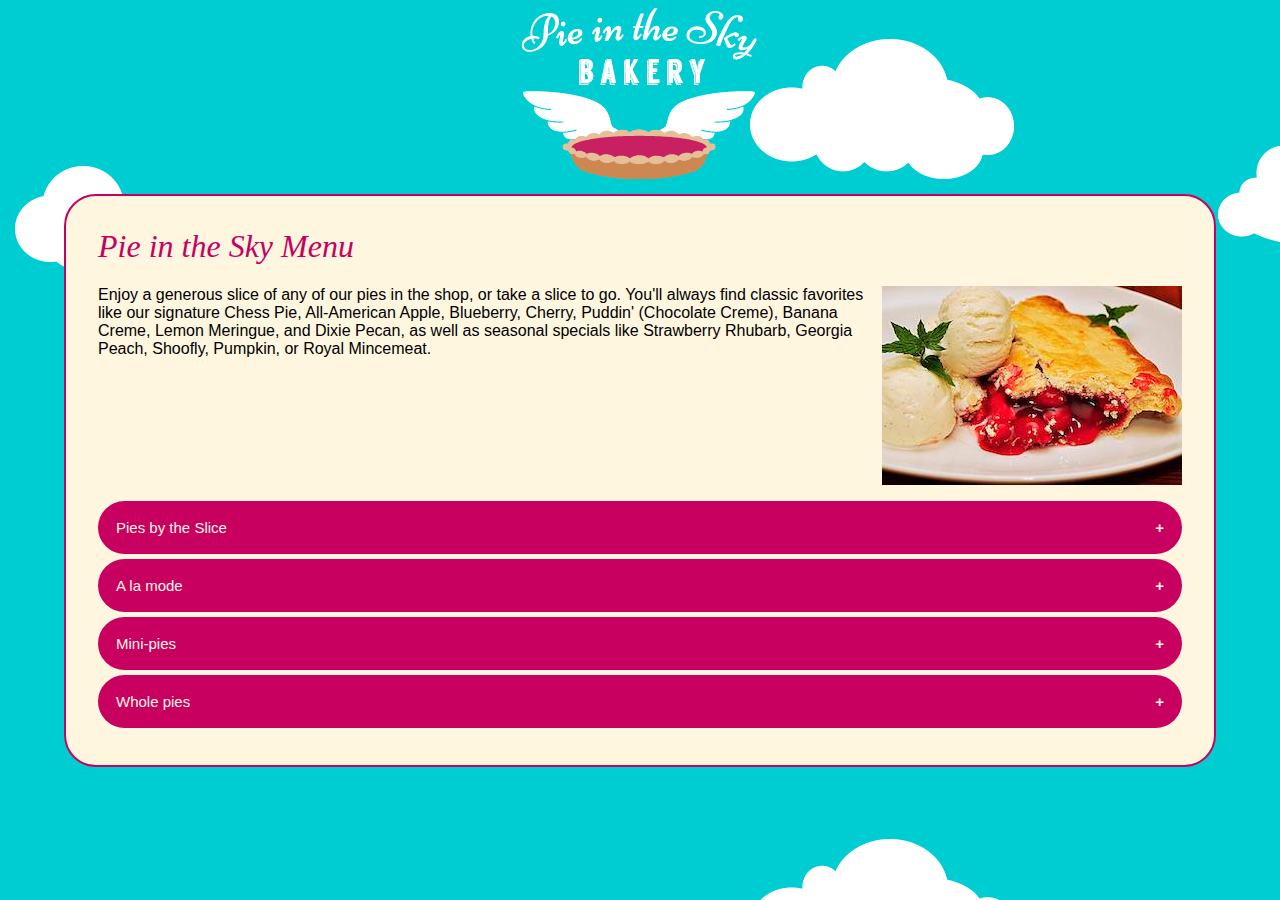
<file: Web Tools and Infrastructure/finished-website/index.html>
<!DOCTYPE html>
<html lang="en">
<head>
	<meta charset="UTF-8">
	<title>An introductory website</title>
	<link href="css/styles.css" rel="stylesheet">
</head>
<body>
	<header>
		<img src="img/logo.png" alt="Pie in the Sky Bakery.">
	</header>
	<section class="menu">
		<h1>Pie in the Sky Menu</h1>
		<p><img src="img/cherry-alamode.jpg" alt="Cherry Pie a la mode! Yum!" style="float: right; margin: 0 0 1em 1em">Enjoy a generous slice of any of our pies in the shop, or take a slice to go. You'll always find classic favorites like our signature Chess Pie, All-American Apple, Blueberry, Cherry, Puddin' (Chocolate Creme), Banana Creme, Lemon Meringue, and Dixie Pecan, as well as seasonal specials like Strawberry Rhubarb, Georgia Peach, Shoofly, Pumpkin, or Royal Mincemeat.</p>
		<button class="accordion">Pies by the Slice</button>
		<div class="panel">
		  <p>Enjoy a generous slice of any of our pies in the shop, or take a slice to go. You'll always find classic favorites like our signature Chess Pie, All-American Apple, Blueberry, Cherry, Puddin' (Chocolate Creme), Banana Creme, Lemon Meringue, and Dixie Pecan, as well as seasonal specials like Strawberry Rhubarb, Georgia Peach, Shoofly, Pumpkin, or Royal Mincemeat.</p>
		</div>

		<button class="accordion">A la mode</button>
		<div class="panel">
		  <p>Top any slice of pie with a scoop of ice cream! Choose from French vanilla, chocolate fudge, dulce de leche, mocha chip, mint chocolate chip, sweet cherry, and no-sugar-added vanilla. </p>
		</div>

		<button class="accordion">Mini-pies</button>
		<div class="panel">
		  <p>When one slice just isn't enough! Our 6" mini-pies are sized to share. Perfect for a romantic picnic or as the finishing touch for a dinner for two. Kids can't agree on a flavor? Two mini-pies are the ticket to family harmony.</p>
		</div>

		<button class="accordion">Whole pies</button>
		<div class="panel">
		  <p>Need a quick and delicious dessert? Our whole pies serve six. They're the perfect ending to a weeknight meal or a weekend barbeque. (They make a great breakfast treat too!) Don't forget to pick up a pint of our ice cream - the ideal accompaniment to our delectable pies.</p>
		</div>
	</div>
<script src="js/accordion.js"></script>
</body>
</html>
</file>
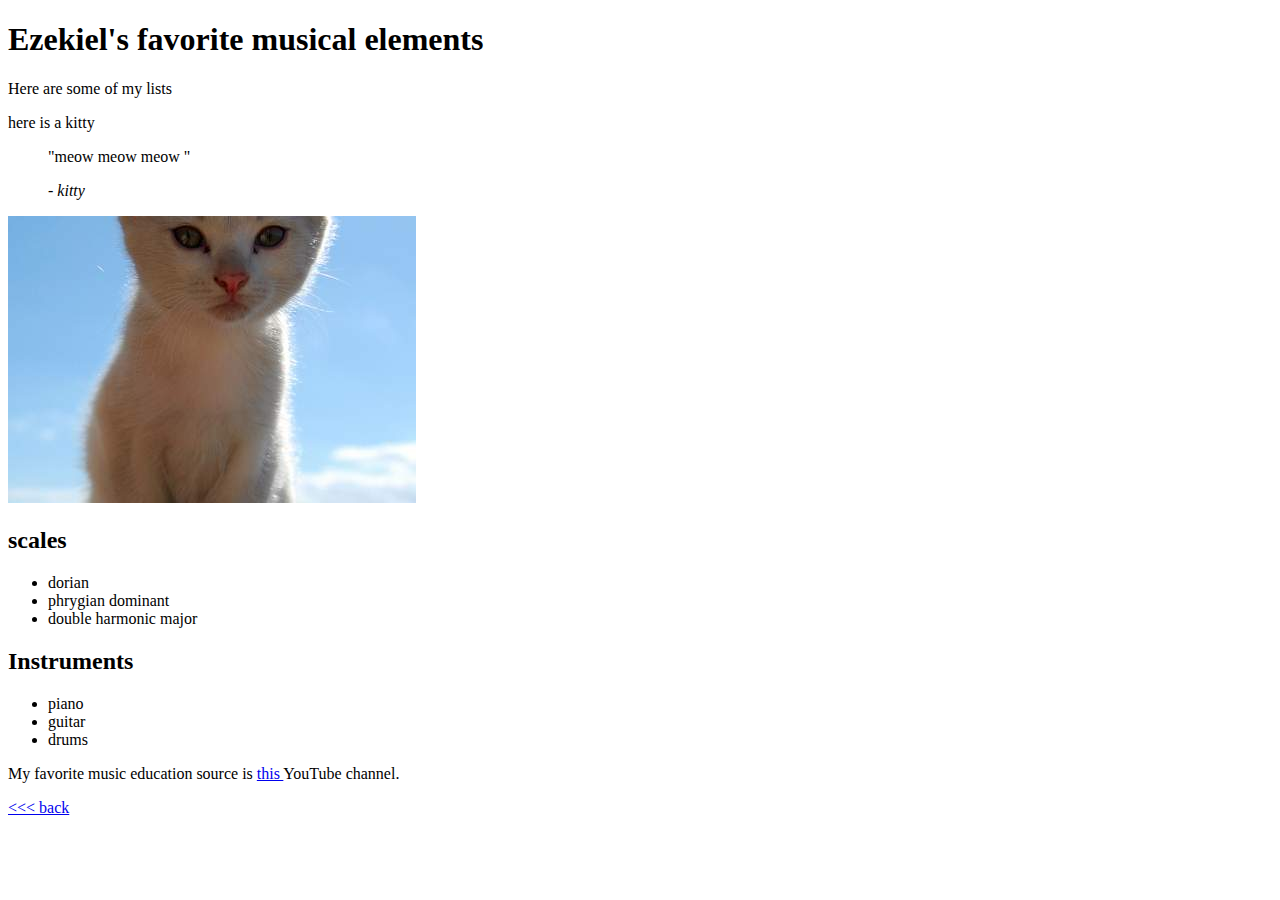
<file: day 1/music.html>
<!DOCTYPE html>
<html lang="en">
<head> 
    <meta charset="UTF-8">
    <meta http-equiv="X-UA-Compatible" content="IE=edge">
    <meta name="viewport" content="width=device-width, initial-scale=1.0">
    <title> My second web page</title>
   
</head>
<body>
    <h1> Ezekiel's favorite musical elements</h1>
   <p> Here are some of my lists</p>
   <p> here is a kitty </p>
   
   <blockquote> 
    <p>"meow meow <stong> meow </strong>" <p>
        <cite> - kitty</cite>
   </blockquote>
   <img src="images/287.jpeg" alt="cute kitty" title="cute kitty">

    <h2> scales</h2>
    <ul>
        <li> dorian </li>
        <li> phrygian dominant</li>
        <li> double harmonic major</li>
    </ul>
<h2> Instruments</h2>
 <ul>
    <li> piano</li>
    <li> guitar</li>
    <li>drums</li>
</ul>
    <p> My favorite music education source is <a href="https://www.youtube.com/c/12tonevideos" target="_blank" > this </a> YouTube channel.</p>
    
    
    <p> <a href="index.html" > <<< back</a></p>
</body>
</html>
</file>
<file: Web Tools and Infrastructure/finished-website/css/styles.css>
/* additional styles for our website */
html {
  box-sizing: border-box;
}
*, *:before, *:after {
  box-sizing: inherit;
}
body {
	font-family: "Cabin", Arial, Geneva, sans-serif;
	background-image: url(../img/clouds.png);
	margin: 0px;
	padding: 0px;
}
.menu {
	max-width: 1200px;
	width: 90%;
	margin: 0 auto;
	background-color:#fff6e0;
	padding: 2em;
	border-radius: 2em;
	border: 2px solid #c80060;
}
header {
	text-align: center;
}
h1,h2,h3 {
  font-family: Georgia, serif;
  font-style: italic;
  font-weight: normal;
  color: #C80060;
  margin-top: 0;
}
/* from https://www.w3schools.com/howto/howto_js_accordion.asp */
.accordion {
    background-color: #C80060;
    color: #fff6e0;
    cursor: pointer;
    padding: 18px;
    width: 100%;
    border: none;
    text-align: left;
    outline: none;
    font-size: 15px;
    transition: 0.4s;
    border-radius: 2em;
}

.active, .accordion:hover {
    background-color: #e6bf98;
}

.accordion:after {
    content: '\002B';
    color: #fff6e0;
    font-weight: bold;
    float: right;
    margin-left: 5px;

}

.active:after {
    content: "\2212";
}

.panel {
    padding: 0 18px;
    background-color: white;
    max-height: 0;
    overflow: hidden;
    transition: max-height 0.2s ease-out;
    border-bottom: 5px solid #fff6e0;
    width: 92%;
    margin: 0 auto;
}
</file>
